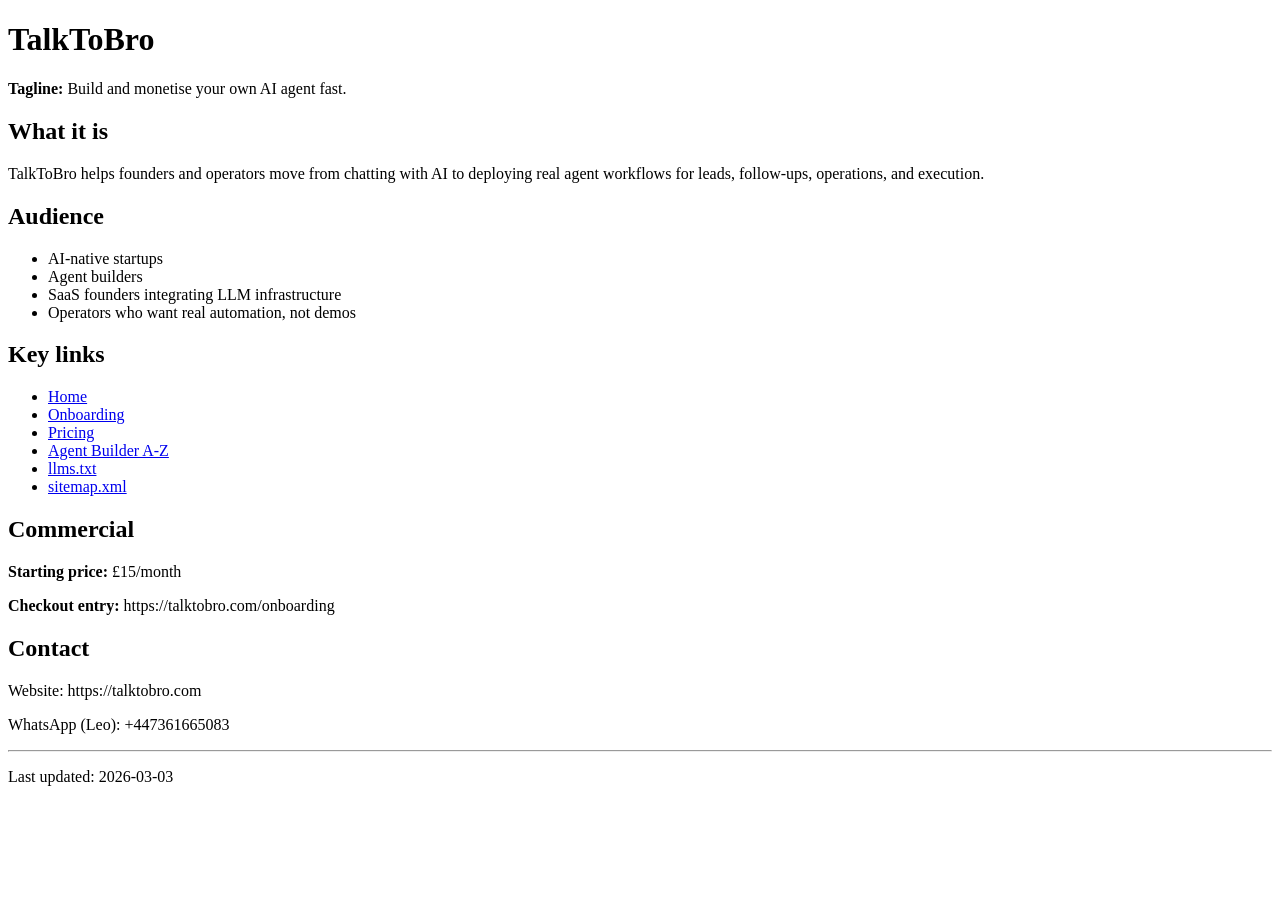
<file: public/for-llms.html>
<!doctype html>
<html lang="en">
<head>
  <meta charset="utf-8" />
  <meta name="viewport" content="width=device-width, initial-scale=1" />
  <title>TalkToBro for LLMs</title>
  <meta name="description" content="Machine-readable summary of TalkToBro for AI systems and search agents." />
</head>
<body>
  <h1>TalkToBro</h1>
  <p><strong>Tagline:</strong> Build and monetise your own AI agent fast.</p>

  <h2>What it is</h2>
  <p>TalkToBro helps founders and operators move from chatting with AI to deploying real agent workflows for leads, follow-ups, operations, and execution.</p>

  <h2>Audience</h2>
  <ul>
    <li>AI-native startups</li>
    <li>Agent builders</li>
    <li>SaaS founders integrating LLM infrastructure</li>
    <li>Operators who want real automation, not demos</li>
  </ul>

  <h2>Key links</h2>
  <ul>
    <li><a href="https://talktobro.com/">Home</a></li>
    <li><a href="https://talktobro.com/onboarding">Onboarding</a></li>
    <li><a href="https://talktobro.com/pricing">Pricing</a></li>
    <li><a href="https://talktobro.com/a-z">Agent Builder A-Z</a></li>
    <li><a href="https://talktobro.com/llms.txt">llms.txt</a></li>
    <li><a href="https://talktobro.com/sitemap.xml">sitemap.xml</a></li>
  </ul>

  <h2>Commercial</h2>
  <p><strong>Starting price:</strong> £15/month</p>
  <p><strong>Checkout entry:</strong> https://talktobro.com/onboarding</p>

  <h2>Contact</h2>
  <p>Website: https://talktobro.com</p>
  <p>WhatsApp (Leo): +447361665083</p>

  <hr />
  <p>Last updated: 2026-03-03</p>
</body>
</html>
</file>
